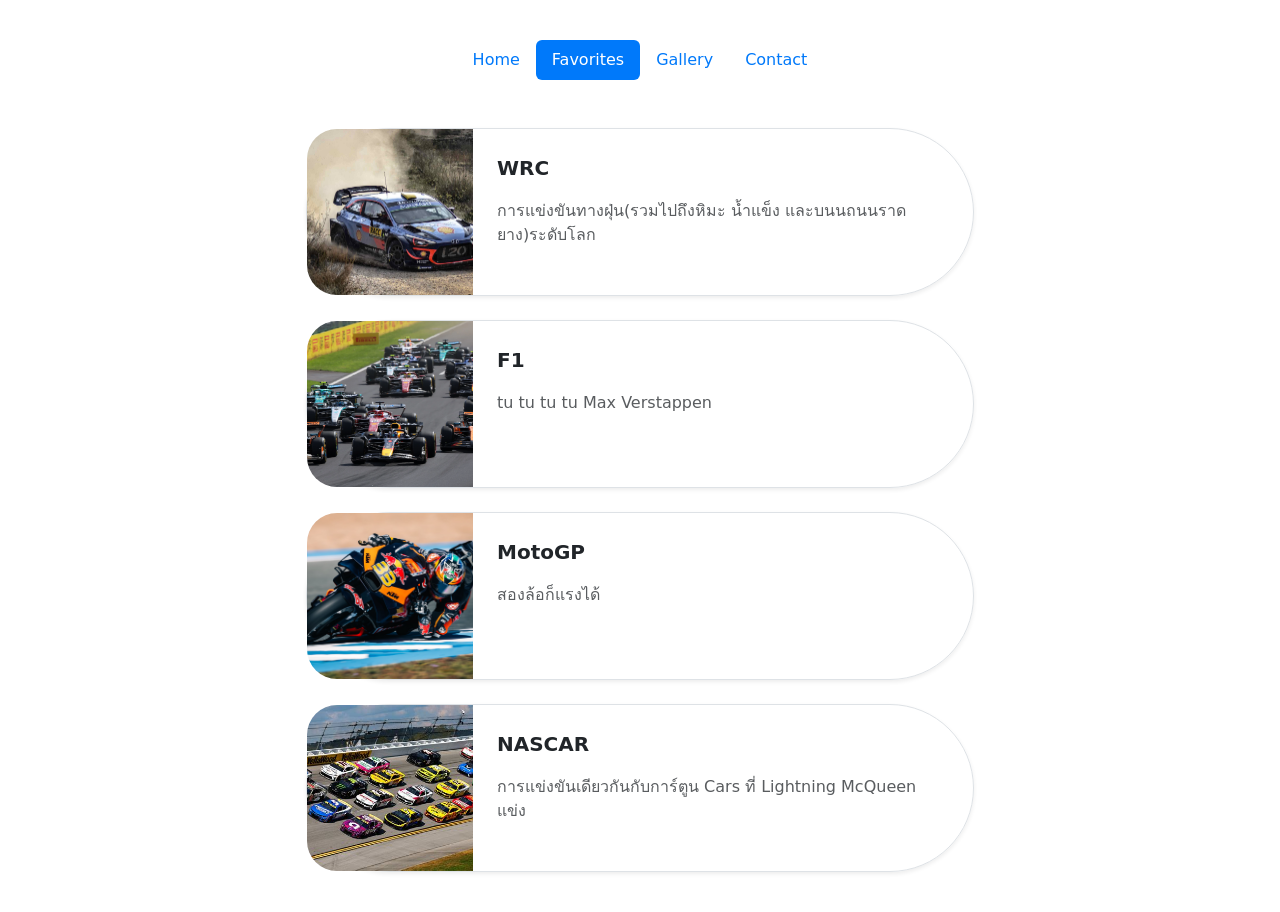
<file: favorites.html>
<!doctype html>
<html lang="en">
  <head>
    <link rel="stylesheet" href="style.css" />

    <link
      href="https://cdn.jsdelivr.net/npm/bootstrap@5.3.8/dist/css/bootstrap.min.css"
      rel="stylesheet"
      integrity="sha384-sRIl4kxILFvY47J16cr9ZwB07vP4J8+LH7qKQnuqkuIAvNWLzeN8tE5YBujZqJLB"
      crossorigin="anonymous"
    />

    <script
      src="https://cdn.jsdelivr.net/npm/bootstrap@5.3.8/dist/js/bootstrap.bundle.min.js"
      integrity="sha384-FKyoEForCGlyvwx9Hj09JcYn3nv7wiPVlz7YYwJrWVcXK/BmnVDxM+D2scQbITxI"
      crossorigin="anonymous"
    ></script>

    <meta charset="UTF-8" />
    <meta name="viewport" content="width=device-width, initial-scale=1.0" />
    <title>My Portfolio</title>
  </head>
  <body style="background-color: #ffffff">
    <div class="container">
       <header class="d-flex justify-content-center gap-5 my-4">
        <ul class="nav nav-pills">
          <li class="nav-item">
            
            <a href="index.html" class="nav-link" style="color: #0079fa" ;>Home</a>

          </li>
          <li class="nav-item">
            <a
              href="#"
              class="nav-link active"
              aria-current="page"
              style="background-color: #0079fa"
              ;
              >Favorites</a>

          </li>
          <li class="nav-item">
            <a href="gallery.html" class="nav-link" style="color: #0079fa" ;>Gallery</a>
          </li>
          <li class="nav-item">
            <a href="contact.html" class="nav-link" style="color: #0079fa" ;>Contact</a>
          </li>
          </li>
        </ul>
      </header>
    </div>

    <a href="https://www.wrc.com/" style="display: block; text-decoration: none; color: inherit;">
    <div style="max-width: 700px;margin-top: 3rem;" class="mx-auto px-3">
      <div class="d-flex border mb-4 shadow-sm rounded-pill">
        <div>
          <img src="wrc.jpeg" width="166px" height="166px" style="object-fit: cover" class="my-rounded-left d-none d-sm-block">
        </div>
        <div class="p-4">
          <p class="fw-semibold fs-5">WRC</p>
            <div class="text-muted">
            การแข่งขันทางฝุ่น(รวมไปถึงหิมะ น้ำแข็ง และบนนถนนราดยาง)ระดับโลก
            </div>
        </div>
      </div>
      </a>

      <a href="https://www.formula1.com/" style="display: block; text-decoration: none; color: inherit;">
      <div class="d-flex border mb-4 shadow-sm rounded-pill">
        <div>
          <img src="F1.webp" width="166px" height="166px" style="object-fit: cover" class="my-rounded-left d-none d-sm-block">
        </div>
        <div class="p-4">
          <p class="fw-semibold fs-5">F1</p>
            <div class="text-muted">
            tu tu tu tu Max Verstappen
            </div>
        </div>
      </div>
      </a>

      <a href="https://www.motogp.com/" style="display: block; text-decoration: none; color: inherit;">
      <div class="d-flex border mb-4 shadow-sm rounded-pill">
        <div>
          <img src="moto.jpeg" width="166px" height="166px" style="object-fit: cover" class="my-rounded-left d-none d-sm-block">
        </div>
        <div class="p-4">
          <p class="fw-semibold fs-5">MotoGP</p>
            <div class="text-muted">
            สองล้อก็แรงได้
            </div>
        </div>
      </div>
      </a>

      
      <a href="https://www.nascar.com/" style="display: block; text-decoration: none; color: inherit;">
      <div class="d-flex border mb-4 shadow-sm rounded-pill">
        <div>
          <img src="nascar.jpeg" width="166px" height="166px" style="object-fit: cover" class="my-rounded-left d-none d-sm-block">
        </div>
        <div class="p-4">
          <p class="fw-semibold fs-5">NASCAR</p>
            <div class="text-muted">
            การแข่งขันเดียวกันกับการ์ตูน Cars ที่ Lightning McQueen แข่ง
            </div>
        </div>
      </div>
      </a>

  </body>
</html>
</file>
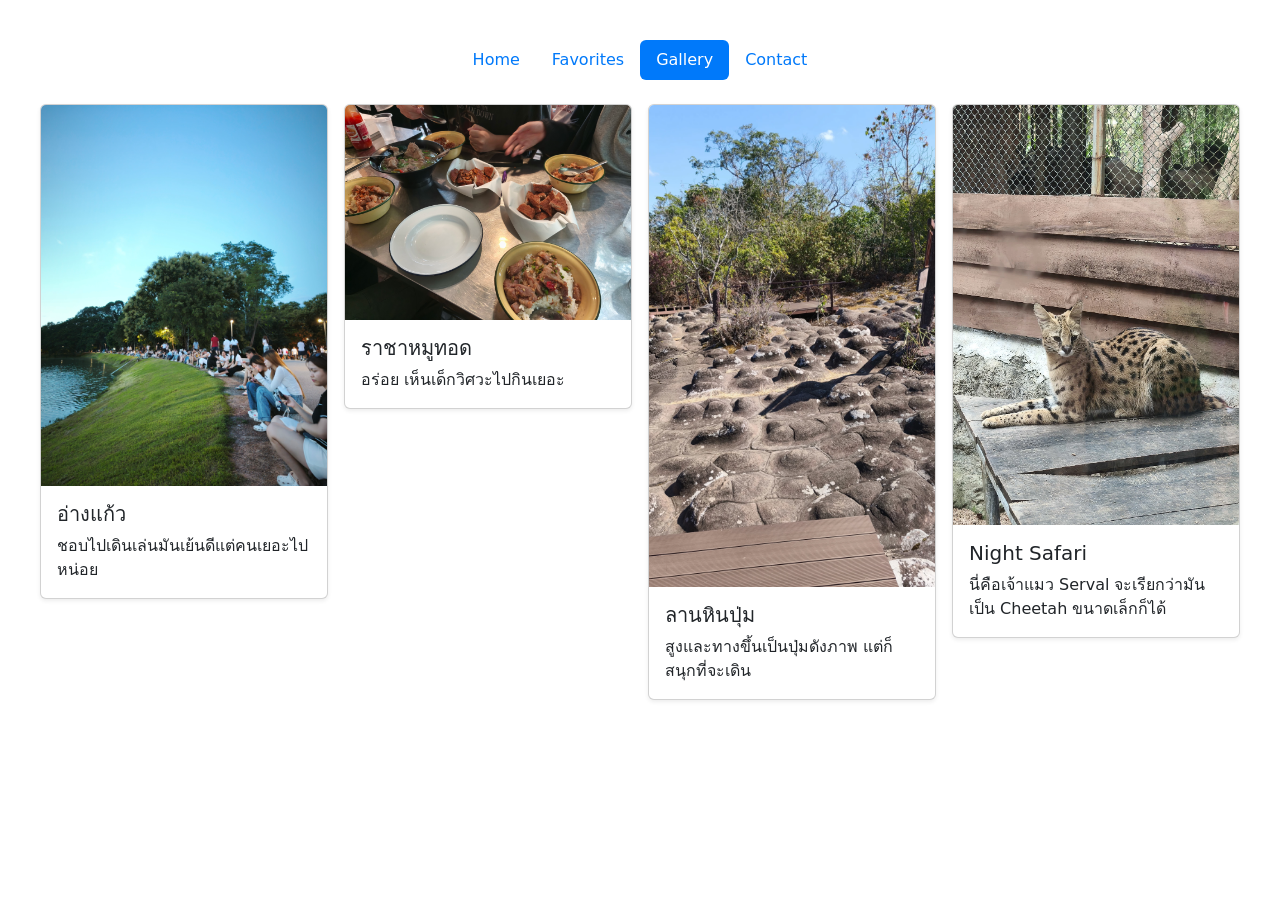
<file: gallery.html>
<!doctype html>
<html lang="en">
  <head>
    <link rel="stylesheet" href="style.css" />

    <link
      href="https://cdn.jsdelivr.net/npm/bootstrap@5.3.8/dist/css/bootstrap.min.css"
      rel="stylesheet"
      integrity="sha384-sRIl4kxILFvY47J16cr9ZwB07vP4J8+LH7qKQnuqkuIAvNWLzeN8tE5YBujZqJLB"
      crossorigin="anonymous"
    />

    <script
      src="https://cdn.jsdelivr.net/npm/bootstrap@5.3.8/dist/js/bootstrap.bundle.min.js"
      integrity="sha384-FKyoEForCGlyvwx9Hj09JcYn3nv7wiPVlz7YYwJrWVcXK/BmnVDxM+D2scQbITxI"
      crossorigin="anonymous"
    ></script>

    <meta charset="UTF-8" />
    <meta name="viewport" content="width=device-width, initial-scale=1.0" />
    <title>My Portfolio</title>
  </head>
  <body style="background-color: #ffffff">
    <div class="container">
       <header class="d-flex justify-content-center gap-5 my-4">
        <ul class="nav nav-pills">
          <a href="index.html" class="nav-link" style="color: #0079fa" ;>Home</a>
            
          </li>
          <li class="nav-item">
            <a href="favorites.html" class="nav-link" style="color: #0079fa" ;>Favorites</a>
          </li>
          <li class="nav-item">

            <li class="nav-item">
            <a
              href="#"
              class="nav-link active"
              aria-current="page"
              style="background-color: #0079fa"
              ;
              >Gallery</a>

          </li>
          <li class="nav-item">
            <a href="contact.html" class="nav-link" style="color: #0079fa" ;>Contact</a>
          </li>
          </li>
        </ul>
      </header>
    </div>

    <div class="d-flex gap-3 justify-content-center flex-wrap align-items-start">
      <div class="card shadow-sm" style="width: 18rem">
        <img src="Angkaew.jpg" class="card-img-top">
        <div class="card-body">
          <h5 class="card-title">อ่างแก้ว</h5>
          <p class="card-text">
            ชอบไปเดินเล่นมันเย้นดีแต่คนเยอะไปหน่อย
          </p>
        </div>
      </div>

      <div class="card shadow-sm" style="width: 18rem">
        <img src="pork.jpg" class="card-img-top" alt="...">
        <div class="card-body">
          <h5 class="card-title">ราชาหมูทอด</h5>
          <p class="card-text">อร่อย เห็นเด็กวิศวะไปกินเยอะ</p>
        </div>
      </div>

      <div class="card shadow-sm" style="width: 18rem">
        <img src="stonepoom.png" class="card-img-top" alt="...">
        <div class="card-body">
          <h5 class="card-title">ลานหินปุ่ม</h5>
          <p class="card-text">
            สูงและทางขึ้นเป็นปุ่มดังภาพ แต่ก็สนุกที่จะเดิน
          </p>
        </div>
      </div>

      <div class="card shadow-sm" style="width: 18rem">
        <img src="servals.png" class="card-img-top" alt="...">
        <div class="card-body">
          <h5 class="card-title">Night Safari</h5>
          <p class="card-text">
           นี่คือเจ้าแมว Serval จะเรียกว่ามันเป็น Cheetah ขนาดเล็กก็ได้
          </p>
        </div>
      </div>
    </div>


  </body>
</html>
</file>
<file: style.css>
body {
  	margin: auto;
  	padding: 1rem;
}
.my-rounded-left {
  border-top-left-radius: 30px;
  border-bottom-left-radius: 30px;
}

.my-rounded-right {
  border-top-right-radius: 30px;
  border-bottom-right-radius: 30px;
}
</file>
